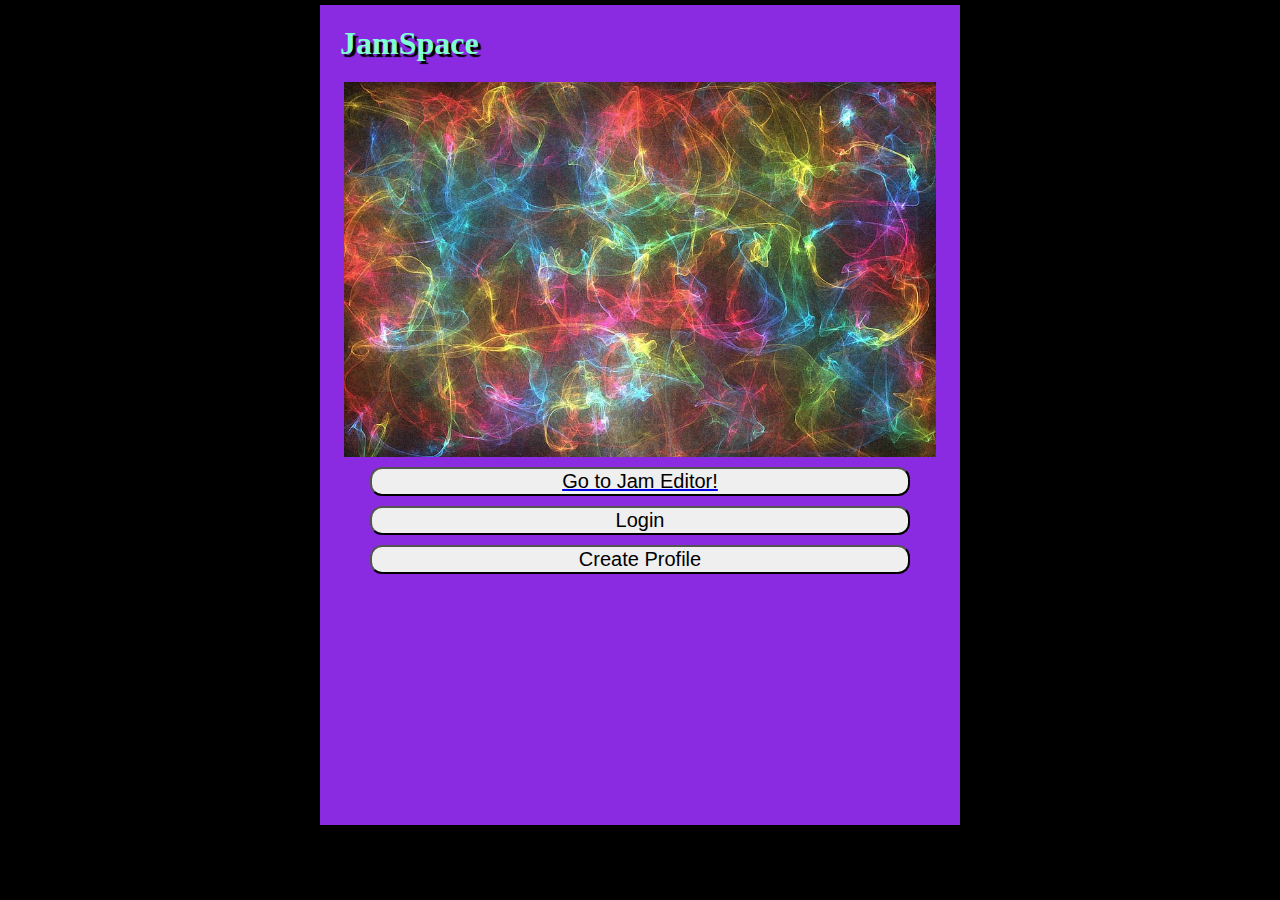
<file: index.html>
<!DOCTYPE html>
<html lang= "en-US">
    <head>
        <meta charset="utf-8" />
        <meta name="viewport" content="width=device-width" />
        <title>JamSpace</title>
        <link href="styles/style.css" rel="stylesheet" />
    </head>
    <body>
        <h1>JamSpace</h1>
        <img src="images/soundwaves.jpg" alt="Test Image" />

        <a href="grid.html"><button id="editor">Go to Jam Editor!</button></a>
        <button class="open-button" onclick="openLogin()">Login</button>
        <button class="open-button" onclick="openProfileCreate()">Create Profile</button>
        
        <div class="form-popup" id="login-popup">
          <form action="/action_page.php" method="post" class="form-container">
            <h2>Login</h2>
            <label for="username"><b>Username</b></label>
            <input type="text" placeholder="Enter Username" name="username" required>

            <label for="password"><b>Password</b></label>
            <input type="password" placeholder="Enter Password" name="password" required>

            <button type="submit" class="btn">Login</button>
            <button type="button" class="btn cancel" onclick="closeLogin()">Close</button>
          </form>
        </div>
       
        <div class="form-popup" id="profileCreate-popup">
          <form action="/action_page.php" method="post" class="form-container">
            <h2>Create Profile</h2>

            <label for="email"><b>Email</b></label>
            <input type="email" placeholder="Enter Email" name="email" required>

            <label for="username"><b>Username</b></label>
            <input type="text" placeholder="Enter Username" name="username" required>

            <label for="password"><b>Password</b></label>
            <input type="password" placeholder="Enter Password" name="password" required>

            <button type="submit" class="btn">Create Profile</button>
            <button type="button" class="btn cancel" onclick="closeProfileCreate()">Close</button>
          </form>
        </div>
        <script src="scripts/main.js"></script>
    </body>
</html>
</file>
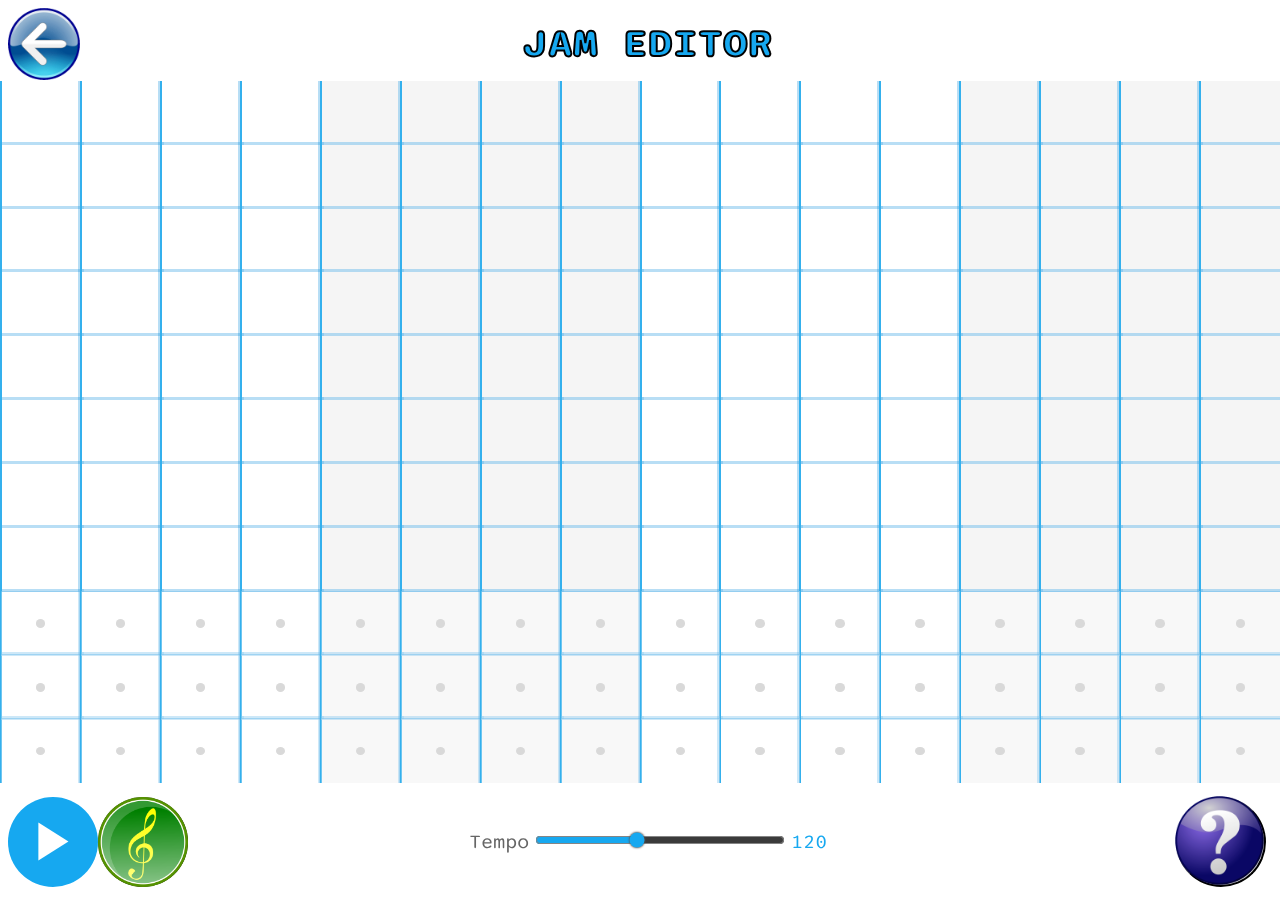
<file: grid.html>
<!doctype html>
<html class="no-js" lang="">
    <head>
        <meta charset="utf-8">
        <title>JamSpace</title>
        <link rel="stylesheet" href="styles/site.css">

        <link rel="preconnect" href="https://fonts.googleapis.com">
        <link rel="preconnect" href="https://fonts.gstatic.com" crossorigin>
        <link href="https://fonts.googleapis.com/css2?family=Sono:wght@400;600&display=swap" rel="stylesheet">
        <link href="https://fonts.googleapis.com/css2?family=Sono&display=swap" rel="stylesheet">

        <script src="scripts/jquery-3.6.4.min.js"></script>
        
    </head>
</html>
<body>
    <div id="top">
       <a href="index.html"><button type="button" id="back"><img id="back-button" src="images/backButton.png" alt="back-button"></button></a> 
        <div id="title"> Jam Editor</div>
        <div id="other-options">
            <button type="button" id="creations">Creations</button>
            <button type="button" id="save">Save</button>
        </div>
        
    </div>
    
    <div id="div-container">
        <div id="div-sheet">
            <table id="sheet-checkered" class="tbl"></table>
            <table id="sheet" class="tbl"></table>
        </div>
        <div id="div-sheet-overlay"><table id="overlay" class="tbl"></table></div>
    </div>
    
    <div id="control">
        <div id="main-tools">
            <button type="button" id="play"></button>
            <button type="button" id="settings"><img id="settings-button" src="images/settingsButton.png" alt="settings-button"></button>
        </div>
        
        <div class="div-tempo">
            <label class="tlabel" for="range" id="tempo-label">Tempo</label>
            <input type="range" id="tempo" min="40" max="240" value="120">
            <label class="tlabel" id="counter-tempo" for="range">0</label>
        </div>

        <div id="other-tools">
            <button type="button" id="help" class="circle-button"><img id="help-button" src="images/helpButton.png" alt=""></button>
        </div>
    </div>
    <div id="settings-popup" visibility="hidden">
        <h1 id="settings-title">Settings</h1>
        

        <div class="div-beats-per-bar">
            <label class="bpblabel" for="range">Beats per bar</label>
            <input type="range" id="beats-per-bar" min="2" max="7" value="4">
            <label class="tlabel" id="counter-bpb" for="range">0</label>
        </div>

        <div class="div-split">
            <label class="split-label" for="range">Split beats into</label>
            <input type="range" id="split" min="1" max="4" value="1">
            <label class="tlabel" id="counter-split" for="range">0</label>
        </div>

        <div class="div-length">
            <label class="length-label" for="range">Number of bars</label>
            <input type="range" id="length" min="1" max="16" value="4">
            <label class="tlabel" id="counter-length" for="range">0</label>
        </div>

        <div class="div-range">
            <label class="range-label" for="range">Range (octave)</label>
            <input type="range" id="rangeS" min="1" max="3" value="1">
            <label class="tlabel" id="counter-range" for="range">0</label>
        </div>


        <button type="button" id="close-button">Ok!</button>

    </div>
    
  
<div id="myModal" class="modal">

   
    <div class="modal-content">
      <span class="close">&times;</span>
      <h1>Behold the Jam Editor!</h1>
      <p>You can click in a blank square to place a note.</p>
       <p>Click in that square again erase the note.</p>
        <p>The bottom three rows are reserved for percussion. There's a bass drum, a snare, and a hi-hat.</p>
        <p>The trebleclef button allows you to change the length of your song, the number of beats per bar, and the range of notes available.</p>
         <p>Press the play button to hear your creation!</p>
    </div>
  
  </div>
</body>

<script src="scripts/site.js"></script>
<script>
   
    var modal = document.getElementById("myModal");
    
    
    var btn = document.getElementById("help");
    
  
    var span = document.getElementsByClassName("close")[0];
    
    
    btn.onclick = function() {
      modal.style.display = "block";
    }
    
   
    span.onclick = function() {
      modal.style.display = "none";
    }
    
   
    window.onclick = function(event) {
      if (event.target == modal) {
        modal.style.display = "none";
      }
    }
    </script>
    
</html>
</file>
<file: styles/style.css>
html 
{
    background-color: black;
}
body

{
    width: 600px;
    height: 800px;
    margin: 0 auto;
    background-color: blueviolet;
    padding: 0 20px 20px 20px;
    border: 5px solid black;
}

h1
{
  
  margin: 0 auto;
  padding: 20px 0;
  color:aquamarine;
  display: block;
  text-shadow: 3px 3px 1px black;
}

img
{
    width: 592px;
    height: 375px;
    display: block;
    margin: 0 auto;
}

button
{
    display: block;
    margin: 10px auto;
    width: 90%;
    border-radius: 12px;
    font-size: 20px;   
    
}


/* The popup form - hidden by default */
.form-popup 
{
  display: none; 
  position: sticky;
  bottom: 50%;
  border: 3px solid #f1f1f1;
  z-index: 9;
}


.form-container 
{
    display: block;
    margin: 0 auto;  
  max-width: 600px;
  padding: 10px;
  background-color: white;
}


.form-container input[type=text],
.form-container input[type=password],
.form-container input[type=email] 
{
  width: 95%;
  padding: 15px;
  margin: 5px 0 22px 0;
  border: none;
  background: #ebeaea;
}


.form-container input[type=text]:focus,
.form-container input[type=password]:focus 
{
  background-color: #ddd;
  outline: none;
}


.form-container .btn 
{
  background-color: #04AA6D;
  color: white;
  padding: 16px 20px;
  border: none;
  cursor: pointer;
  width: 100%;
  margin-bottom:10px;
  opacity: 0.8;
}


.form-container .cancel 
{
  background-color: red;
}


.form-container .btn:hover, .open-button:hover 
{
  opacity: 1;
}

p
{
    color: azure;
}
</file>
<file: styles/site.css>
table {
    font-family: arial, sans-serif;
    border-collapse: collapse;
    width: 100%;
    height: 100%;
}

#title{
    
    display: flex;
    align-items: center;
    justify-content: center;
    font-family: 'Sono', sans-serif;
    position: fixed;
    font-weight: bold;
    font-size: 2.5em;
    text-transform: uppercase;
    color: #16a8f0;
    -webkit-text-stroke: 2px black;
    width: 100%;
    pointer-events: none;
    height:8%;
    
}

#top {
    display: flex;
}

#back{
    width: 8vh;
    height: 8vh;
    border-radius: 50%;
}
#div-sheet{
    width: 100%;
    height: 100%;
    position: absolute;
    left: 0;
}

.tbl{
    table-layout: fixed;
    width: 100%;
    height: 100%;
}

#sheet-checkered {
    position: absolute;
    pointer-events: none;
    z-index: -1;
}


#sheet{
    position: absolute;
    

}
#div-container{
    width: 100%;
    height: 78%;
    top: 9%;
    position: absolute;
    overflow: auto;
    left: 0;
}

#other-options{
    display: flex;
    justify-content: center;
    align-items: center;
    margin: 0px 0px 0px auto;
    visibility: hidden;
}
#div-sheet-overlay{
    z-index: 1;
    width: 100%;
    height: 100%;
    opacity: 15%;
    pointer-events: none;
    left: 0;

}

#control {
    width: 100%;
    height: 13vh;
    position: fixed;
    display: flex;
    align-items: center;
    bottom: 0%;

}

#play{
    width: 10vh;
    height: 10vh;
    background-color: #16a8f0;
    border-radius: 50%;
    /*position: relative; */
    border-style: none;
    background-image: url("../images/play.svg");
    background-size: 34%;
    background-position: center;
    background-repeat: no-repeat;
    transition-duration: 0.4s;
    cursor: pointer;
  
}

#settings {
    width: 10vh;
    height: 10vh;
    border-radius: 50%;
    cursor: pointer;
}

.circle-button{
    width: 10vh;
    height: 10vh;
    border-radius: 50%;
    padding: auto 0px auto 0px;
    cursor: pointer;
}

#back-button
{
  margin : -3px 0px 0px -8px;
  width :8vh;
  height :8vh;
}

#settings-button
{
    margin : -3px 0px 0px -8px;
    width :10vh;
    height :10vh;
}

#help
{
    margin: 0vh 2.5vh 0vh 0vh;
}

#help-button
{
    margin: -2.2vh 0vh 0vh -2.75vh;
    width :13.5vh;
    height :13.5vh;
}

.modal {
    display: none; 
    position: fixed; 
    z-index: 1; 
    padding-top: 100px; 
    left: 0;
    top: 0;
    width: 100%; 
    height: 100%; 
    overflow: auto; 
    background-color: rgb(0,0,0); 
    background-color: rgba(0,0,0,0.4);
  }
  
 
  .modal-content {
    background-color: #fefefe;
    margin: auto;
    padding: 20px;
    border: 1px solid #888;
    width: 80%;
  }
  
  
  .close {
    color: #aaaaaa;
    float: right;
    font-size: 28px;
    font-weight: bold;
  }
  
  .close:hover,
  .close:focus {
    color: #000;
    text-decoration: none;
    cursor: pointer;
  }

#settings-popup{
    top: 0px;
    right: 0px;
    bottom: 0px;
    left: 0px;
    background-color: #ffffff; 
    position: absolute;
    text-align: center;
}

#settings-popup #settings-title {
    font-family: 'Sono', sans-serif;
}

#settings-popup > *{
    margin: auto;
}

#main-tools{
    display: flex;
    justify-content: center;
    align-items: center;
    margin: 0px auto 0px 0px;
}

#other-tools{
    display: flex;
    justify-content: center;
    align-items: center;
    margin: 0px 0px 0px auto;
}

.div-tempo{
    justify-content: center;
    text-align: center;
    width: 100%;
    position: absolute;
    margin: auto;

}

.tlabel{
    font-family: 'Sono', sans-serif;
    text-align: center;
    align-items: center;
    font-size: 1.25em;
}

#counter-tempo {
    color: #16a8f0;
}

#tempo-label {
    color: rgb(102, 102, 102);
}
#tempo{
    accent-color: #16a8f0;
    outline: none;
    width: 250px;
    
    
}

input[type="range"]::-webkit-slider-thumb {
    -webkit-appearance: none;
    height: 50px;
    width: 50px;
    border-radius: 50%;
    background: #ff4500;
    cursor: ew-resize;
    box-shadow: 0 0 2px 0 #555;
    transition: background .3s ease-in-out;
  }

#play:hover{
    background-color: rgb(113, 192, 244);
}

td, th {
    box-shadow: 0px 0px 0px 3px rgba(114, 190, 236, 0.5);
    border-left: 2px solid #ddd;
    text-align: left;
    height: 35px;
    padding: 8px;
    
}
</file>
